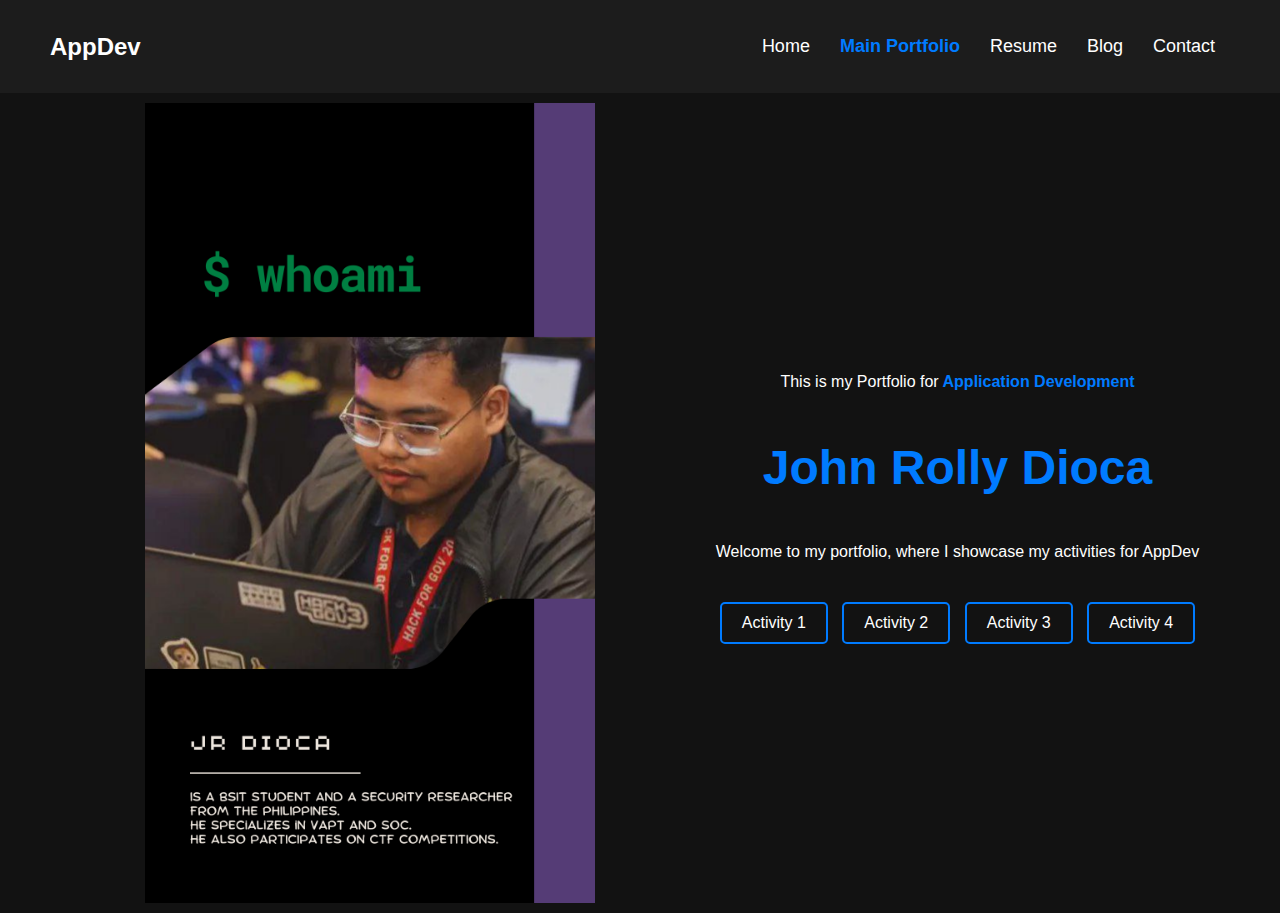
<file: index.html>
<!DOCTYPE html>
<html lang="en">
<head>
    <meta charset="UTF-8">
    <meta name="viewport" content="width=device-width, initial-scale=1.0">
    <title>Dioca - AppDev</title>
    <link rel="stylesheet" href="styles.css">
</head>
<body>
    <nav>
        <div class="logo">AppDev</div>
        <ul>
            <li><a href="#">Home</a></li>
            <li><a href="https://diox-portfolio.vercel.app/" target="_blank" class="portfolio-link"> Main Portfolio</a></li>
            <li><a href="#">Resume</a></li>
            <li><a href="#">Blog</a></li>
            <li><a href="#">Contact</a></li>
        </ul>
    </nav>

    <header>
        <div class="image-container">
            <img src="portfolio (1).png" alt="Profile Image">
        </div>
        <div class="text-container">
            <p>This is my Portfolio for<span class="highlight"> Application Development</span></p>
            <h1>John Rolly Dioca</h1>
            <p>Welcome to my portfolio, where I showcase my activities for AppDev</p>
            <div class="buttons">
                <a href="./act1/act1.html" class="activity-button">Activity 1</a>
                <a href="./act2/act2.html" class="activity-button">Activity 2</a>
                <a href="./act2/act2.html" class="activity-button">Activity 3</a>
                <a href="./search/search.html" class="activity-button">Activity 4</a>
            </div>
            
<!--            <div class="search-container">
                <h2>Subjects Taken</h2>
                <input type="text" id="searchBar" placeholder="Search for subjects">
                <ul id="subjectsList"></ul>
            </div> -->
        </div>
    </header>

</body>
</html>
</file>
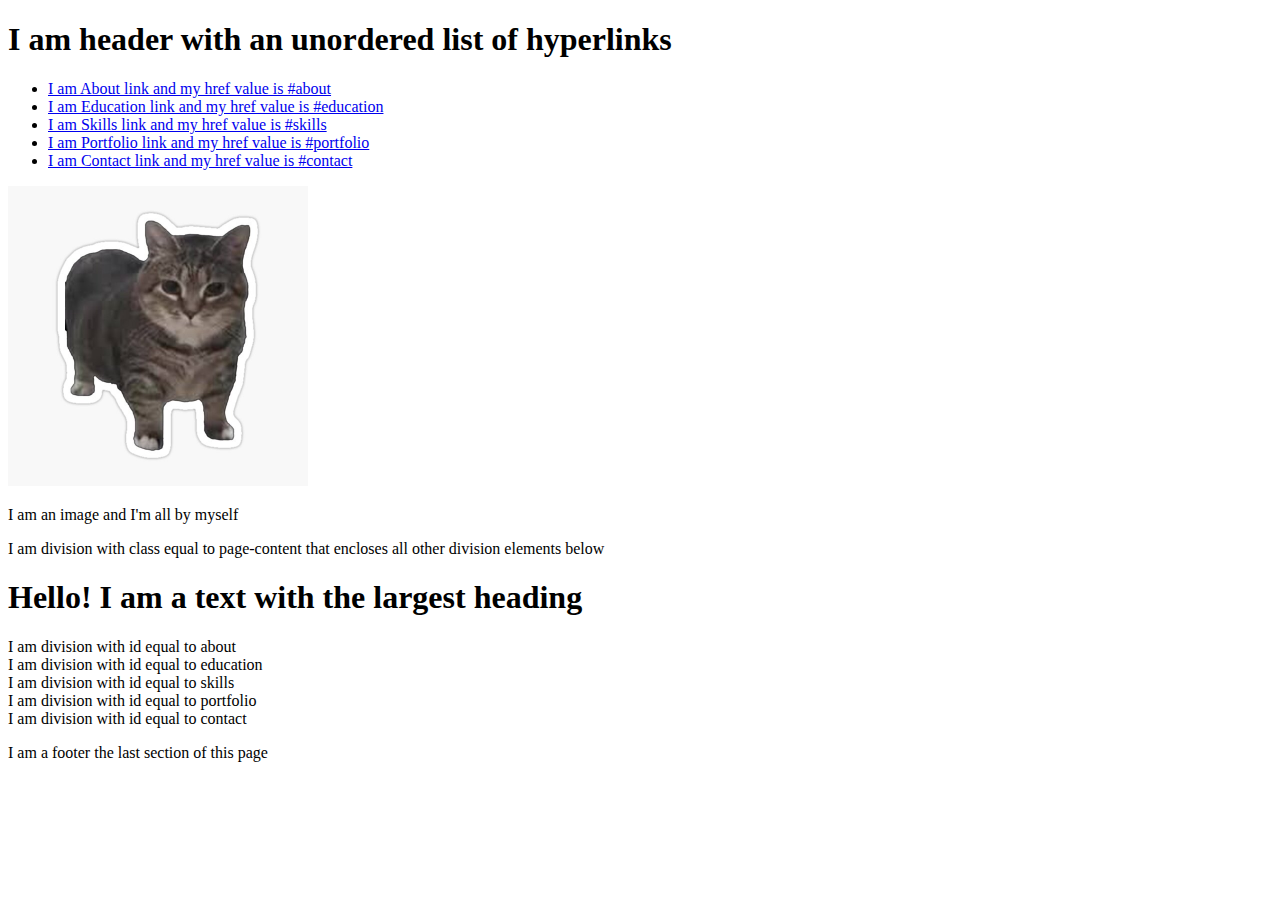
<file: act1/act1.html>
<!DOCTYPE html>
<html lang="en">
<head>
    <meta charset="UTF-8">
    <meta name="viewport" content="width=device-width, initial-scale=1.0">
    <title>HTML Structure</title>
</head>
<body>
    <header>
        <h1>I am header with an unordered list of hyperlinks</h1>
        <ul>
            <li><a href="#about">I am About link and my href value is #about</a></li>
            <li><a href="#education">I am Education link and my href value is #education</a></li>
            <li><a href="#skills">I am Skills link and my href value is #skills</a></li>
            <li><a href="#portfolio">I am Portfolio link and my href value is #portfolio</a></li>
            <li><a href="#contact">I am Contact link and my href value is #contact</a></li>
        </ul>
    </header>
    
    <section>
        <img src="cat.jpg" alt="OIIAI" width="300" height="300">
        <p>I am an image and I'm all by myself</p>
    </section>
    
    <div class="page-content">
        <p>I am division with class equal to page-content that encloses all other division elements below</p>
        <h1>Hello! I am a text with the largest heading</h1>
        
        <div id="about">I am division with id equal to about</div>
        <div id="education">I am division with id equal to education</div>
        <div id="skills">I am division with id equal to skills</div>
        <div id="portfolio">I am division with id equal to portfolio</div>
        <div id="contact">I am division with id equal to contact</div>
    </div>
    
    <footer>
        <p>I am a footer the last section of this page</p>
    </footer>
</body>
</html>
</file>
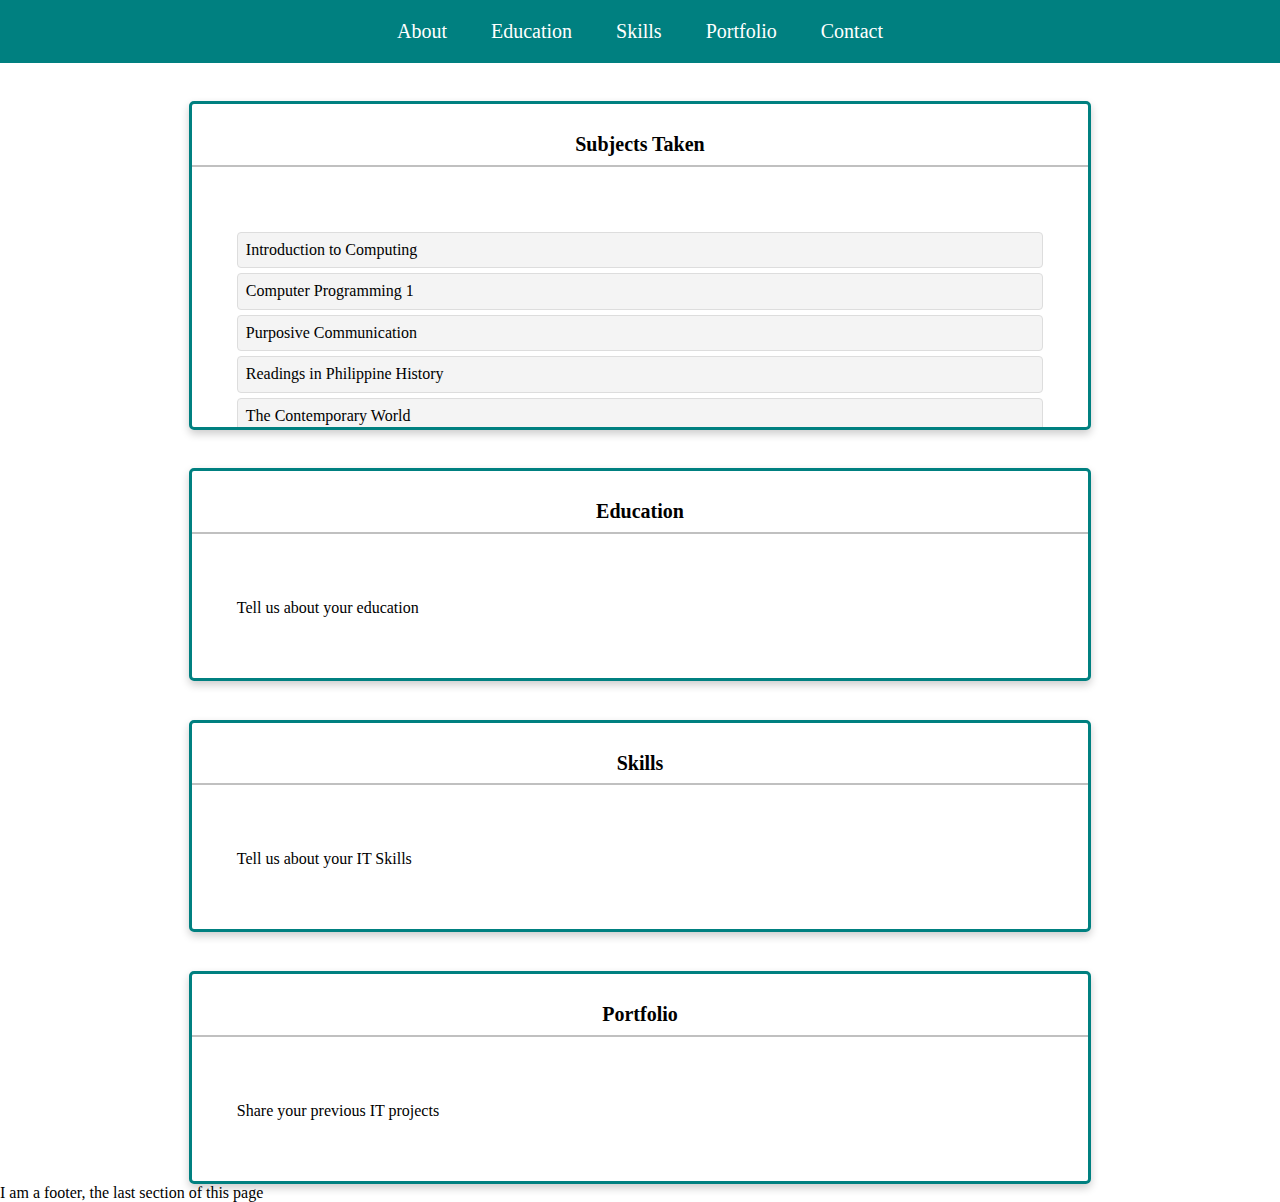
<file: act2/act2.html>
<!DOCTYPE html>
<html lang="en">
<head>
    <meta charset="UTF-8">
    <meta name="viewport" content="width=device-width, initial-scale=1.0">
    <title>HTML Activity</title>

    <link rel="stylesheet" href="normalize.css">
    <link rel="stylesheet" href="styles.css">
</head>
<body>
    <ul class="nav">
        <li><a href="#about">About</a></li>
        <li><a href="#education">Education</a></li>
        <li><a href="#skills">Skills</a></li>
        <li><a href="#portfolio">Portfolio</a></li>
        <li><a href="#contact">Contact</a></li>
    </ul>

	<div class="card" id="subjects-taken">
	    <p class="card-header">Subjects Taken</p>
	    <div class="card-body">
	        <ul id="subjectsList"></ul>
	    </div>
	</div>

        <div class="card" id="education">
            <p class="card-header">Education</p>
            <p class="card-body">Tell us about your education</p>
        </div>
        <div class="card" id="skills">
            <p class="card-header">Skills</p>
            <p class="card-body">Tell us about your IT Skills</p>
        </div>
        <div class="card" id="portfolio">
            <p class="card-header">Portfolio</p>
            <p class="card-body">Share your previous IT projects</p>
        </div>
    </div>

    <footer>I am a footer, the last section of this page</footer>

    <script src=../script.js></script>
</body>
</html>
</file>
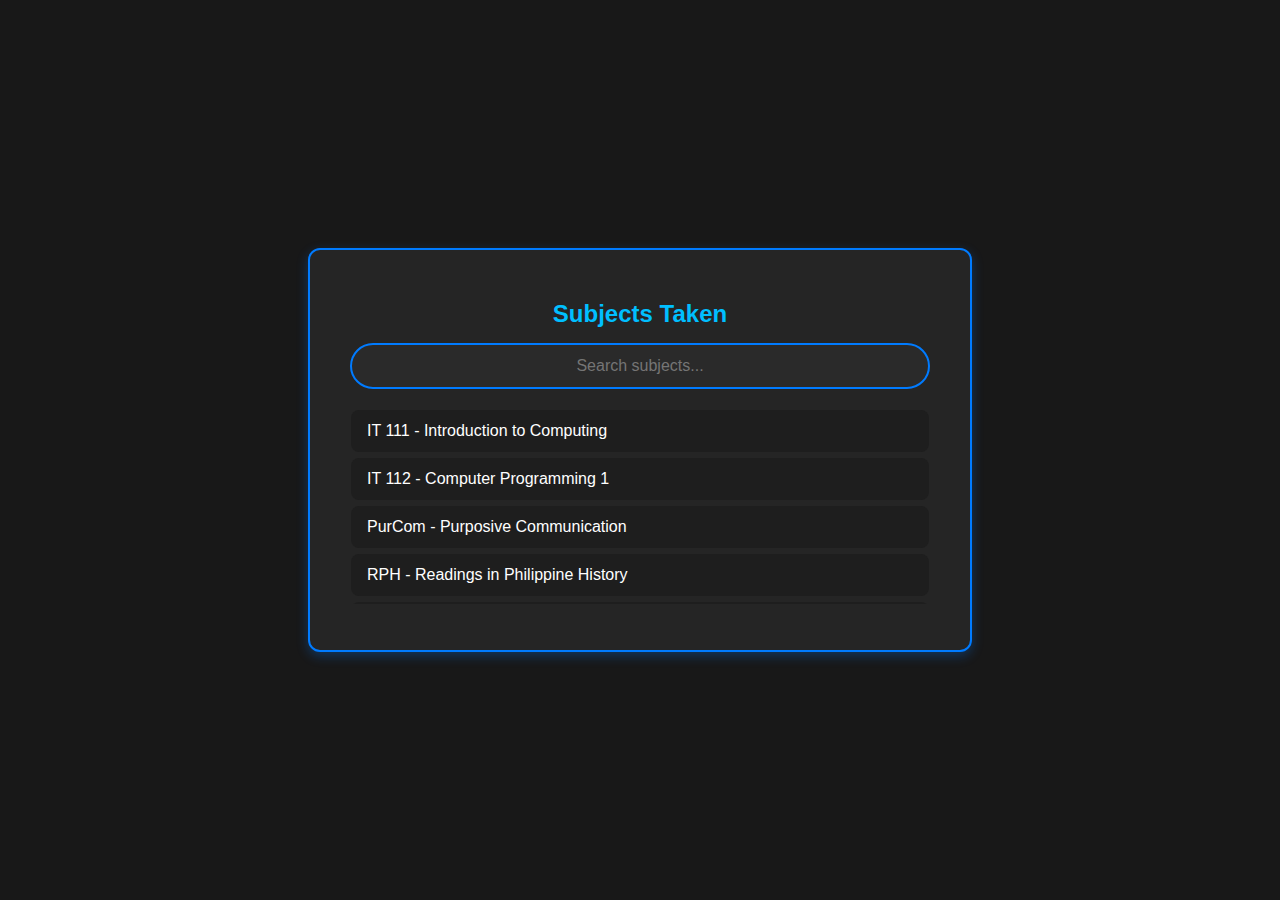
<file: search/search.html>
<!DOCTYPE html>
<html lang="en">
<head>
    <meta charset="UTF-8">
    <meta name="viewport" content="width=device-width, initial-scale=1.0">
    <title>Search Feature</title>
	<link rel="stylesheet" href="styles.css">
</head>
<body>
    <div class="search-container">
        <h2>Subjects Taken</h2>
        <input type="text" id="searchBar" placeholder="Search subjects...">
        <ul id="subjectsList"></ul>
    </div>
    
    <script src="script.js"></script>
</body>
</html>
</file>
<file: styles.css>
body {
    margin: 0;
    font-family: Arial, sans-serif;
    background-color: #121212;
    color: #fff;
}

nav {
    display: flex;
    justify-content: space-between;
    align-items: center;
    padding: 20px 50px;
    background-color: #1c1c1c;
}

.logo {
    font-size: 24px;
    font-weight: bold;
    color: white;
}

nav ul {
    list-style: none;
    padding: 0;
    display: flex;
}

nav ul li {
    margin: 0 15px;
}

nav ul li a {
    color: white;
    text-decoration: none;
    font-size: 18px;
    transition: 0.3s;
}

nav ul li a:hover {
    color: #007bff;
}

header {
    display: flex;
    align-items: center;
    justify-content: space-between;
    height: 80vh;
    padding: 50px;
}

.image-container {
    flex: 1;
    display: flex;
    justify-content: flex-end;
    margin-right: 90px; 
}

.image-container img {
    width: 200%; 
    max-width: 450px;
}

.text-container {
    flex: 1;
    display: flex;
    flex-direction: column;
    justify-content: center;
    text-align: center;
}

h1 {
    font-size: 48px;
    color: #007bff;
}

.highlight {
    font-weight: bold;
    color: #007bff;
}

.buttons {
    margin-top: 20px;
}

.activity-button {
    display: inline-block;
    padding: 10px 20px;
    color: #fff;
    border: 2px solid #007bff;
    text-decoration: none;
    margin: 5px;
    border-radius: 5px;
    transition: 0.3s;
}

.activity-button:hover {
    background: #007bff;
}

.portfolio-link {
    font-weight: bold;
    color: #007bff;
}

/* Search Container */
.search-container {
    background: #252525;
    padding: 20px;
    border-radius: 10px;
    max-width: 900px;
    margin: 20px auto;
    text-align: center;
    box-shadow: 0 0 10px rgba(0, 123, 255, 0.5);
    border: 2px solid #007bff;
}

.search-container h2 {
    color: #007bff;
    margin-bottom: 15px;
}

/* searchbar Styling */
#searchBar {
    width: 89%;
    padding: 10px 15px;
    font-size: 16px;
    border: 2px solid #007bff;
    border-radius: 25px;
    outline: none;
    background-color: #2a2a2a;
    color: white;
    transition: 0.3s ease-in-out;
    text-align: center;
}

#searchBar:focus {
    border-color: #00bfff;
    box-shadow: 0 0 10px rgba(0, 191, 255, 0.5);
}

/* courses list */
#subjectsList {
    list-style: none;
    padding: 0;
    margin-top: 10px;
}

#subjectsList li {
    background: #1e1e1e;
    padding: 10px;
    margin: 5px auto;
    border-radius: 5px;
    max-width: 550px;
    transition: 0.3s;
}

#subjectsList li:hover {
    background: #007bff;
    color: white;
    cursor: pointer;
}
</file>
<file: act2/styles.css>
#subjects-taken .card-body {
    height: 150px;  /* Set a strict height */
    overflow-y: auto; /* Enable scrolling */
    display: block;
}

#subjectsList {
    list-style-type: none;
    padding: 0;
    margin: 0;
    max-height: 100%;
}

#subjectsList li {
    padding: 8px;
    background: #f4f4f4;
    border: 1px solid #ddd;
    margin-bottom: 5px;
    border-radius: 4px;
}


.page-content {
  padding-top: 30px;
  overflow: hidden;
}

.card {
  /* Add shadows to create the "card" effect */
  border: 3px solid teal;
  border-radius: 5px;
  width: 70%;
  margin-top: 3%;
  box-shadow: 0 4px 8px 0 rgba(0, 0, 0, 0.2);
  transition: 0.3s;
  margin-left: auto;
  margin-right: auto; /* Center the cards */
}

.card-header {
  padding: 1%;
  font-size: 20px;
  font-weight: 700;
  border-bottom: 2px solid rgb(192, 192, 192);
  text-align: center;
}

.card-body {
  padding: 5%;
}

.body, .page-content {
  margin: 0;
}


/* On mouse-over, add a deeper shadow */
.card:hover {
  box-shadow: 0 8px 16px 0 rgba(0, 0, 0, 0.2);
}

.nav {
  background-color: teal;
  list-style-type: none;
  text-align: center;
  margin: 0;
  padding: 0;
}
.nav li {
  display: inline-block;
  font-size: 20px;
  padding: 20px;
}
.nav li a {
  text-decoration: none;
  color: white;
}
.container {
  display: flex;
  flex-wrap: nowrap;
  gap: 20px;
}
.item {
  background-color: teal;
  padding: 3em;
}
.p1 {
  font-family: "Times New Roman", Times, serif;
}
</file>
<file: search/styles.css>
/* Modernized Styles */
body {
    background: #181818;
    font-family: 'Poppins', sans-serif;
    color: white;
    display: flex;
    justify-content: center;
    align-items: center;
    height: 100vh;
    margin: 0;
}

.search-container {
    background: #252525;
    padding: 30px;
    border-radius: 12px;
    width: 100%;
    max-width: 600px;
    text-align: center;
    box-shadow: 0 4px 12px rgba(0, 123, 255, 0.3);
    border: 2px solid #007bff;
    animation: fadeIn 0.5s ease-in-out;
}

.search-container h2 {
    color: #00bfff;
    font-weight: 600;
    margin-bottom: 15px;
    font-size: 24px;
}

/* Search Bar Styling */
#searchBar {
    width: 90%;
    padding: 12px 18px;
    font-size: 16px;
    border: 2px solid #007bff;
    border-radius: 30px;
    outline: none;
    background-color: #2a2a2a;
    color: white;
    transition: 0.3s ease-in-out;
    text-align: center;
}

#searchBar:focus {
    border-color: #00bfff;
    box-shadow: 0 0 10px rgba(0, 191, 255, 0.5);
}

/* Courses List */
#subjectsList {
    list-style: none;
    padding: 0;
    margin-top: 15px;
    max-height: 200px;
    overflow-y: auto;
    scrollbar-width: thin;
    scrollbar-color: #007bff #252525;
}

#subjectsList li {
    background: #1e1e1e;
    padding: 12px;
    margin: 6px auto;
    border-radius: 8px;
    max-width: 550px;
    transition: 0.3s;
    font-size: 16px;
    font-weight: 500;
    text-align: left;
    cursor: pointer;
    border-left: 4px solid transparent;
    transition: all 0.3s;
}

#subjectsList li:hover {
    background: #007bff;
    color: white;
    border-left: 4px solid #00bfff;
    transform: translateX(5px);
}

/* Fade-in animation */
@keyframes fadeIn {
    from { opacity: 0; transform: translateY(-10px); }
    to { opacity: 1; transform: translateY(0); }
}
</file>
